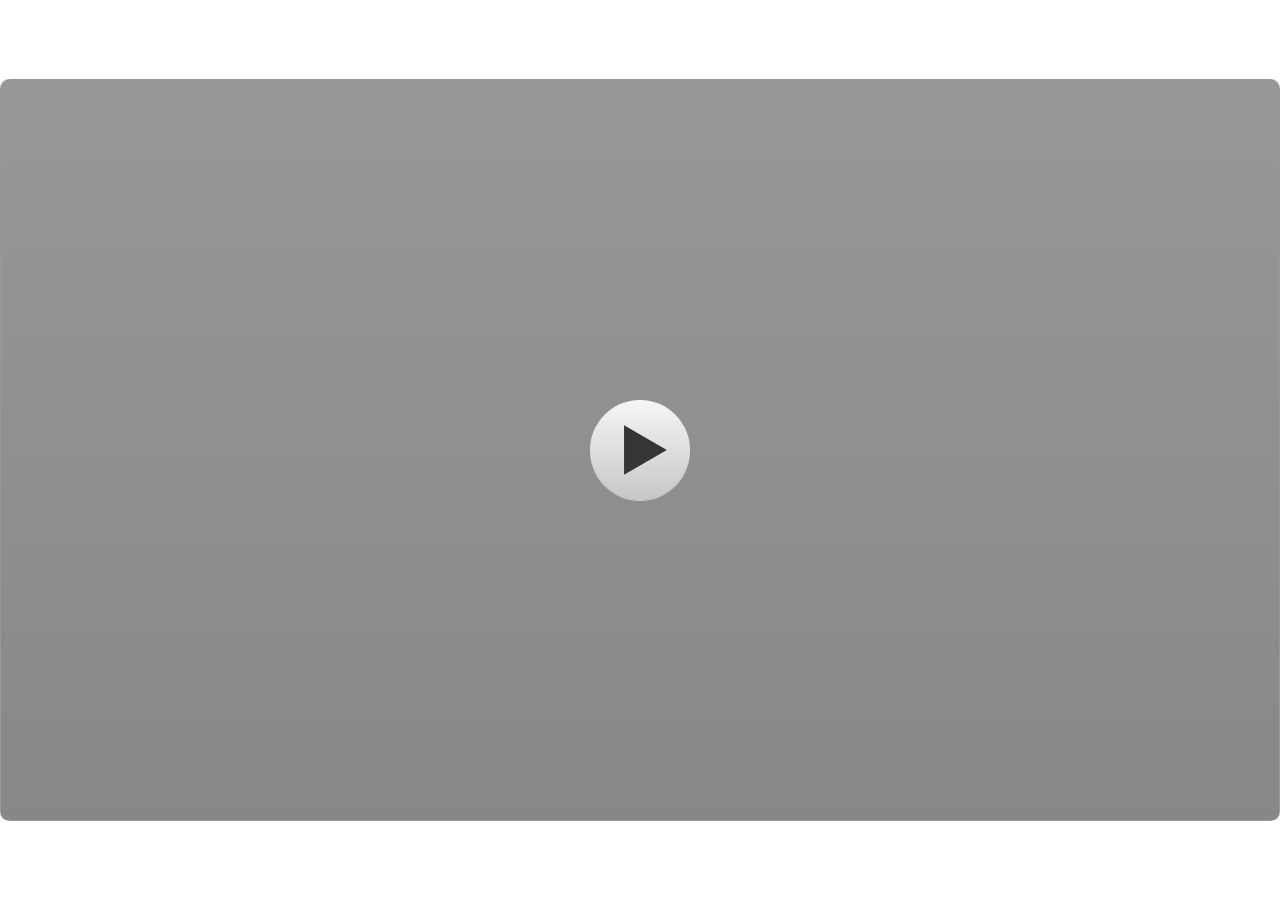
<file: index.html>
﻿<!doctype html>
<html lang="en-US">
<head>
  <meta charset="utf-8">
  <!-- Created using Storyline 3 - http://www.articulate.com  -->
  <!-- version: 3.20.30234.0 -->
  <title>Multimedia STEM SPLDV</title>
  <meta http-equiv="x-ua-compatible" content="IE=edge"/>
  <meta name="viewport" content="width=device-width,initial-scale=1,user-scalable=no,shrink-to-fit=no,minimal-ui"/>
  <meta name="apple-mobile-web-app-capable" content="yes"/>
  <style>
    html, body { height: 100%; padding: 0; margin: 0 }
    #app { height: 100%; width: 100%; }
  </style>

  <script>
    window.DS = {};
    window.globals = {
      DATA_PATH_BASE: '',
      HAS_FRAME: true,
      HAS_SLIDE: true,

      lmsPresent: false,
      tinCanPresent: false,
      cmi5Present: false,
      aoSupport: false,
      scale: 'show all',
      captureRc: false,
      browserSize: 'optimal',
      bgColor: '#FFFFFF',
      features: '',
      themeName: 'classic',
      preloaderColor: '#FFFFFF',
      suppressAnalytics: false,
      productChannel: 'perpetual',
      publishSource: 'storyline',
      aid: '',
      cid: '38b44a68-be65-4a9a-b1d7-f8ce62101e2f',
      playerVersion: '3.20.30234.0',
      publishTimestamp: '2026-04-28T14:56:08.2273785Z',
      maxIosVideoElements: 10,
      connectionSettings: { },

      
      parseParams: function(qs) {
        if (window.globals.parsedParams != null) {
          return window.globals.parsedParams;
        }
        qs = (qs || window.location.search.substr(1)).split('+').join(' ');
        var params = {},
            tokens,
            re = /[?&]?([^=]+)=([^&]*)/g;

        while (tokens = re.exec(qs)) {
          params[decodeURIComponent(tokens[1]).trim()] =
            decodeURIComponent(tokens[2]).trim();
        }
        window.globals.parsedParams = params;
        return params;
      }

    };
  </script>
  <script>
    var isIe11 = ('ActiveXObject' in window || window.MSBlobBuilder != null)
      && window.msCrypto != null && !window.ActiveXObject;
    if (isIe11) {
      window.globals.unsupportedBrowser = true;
      document.write(atob('[base64]'));
    }
  </script>
  
  <script>window.THREE = { };</script>
  
</head>
<body style="background: #FFFFFF" class="cs-HTML theme-classic">
  <!-- 360 -->
  <script>!function(){var e,i=/iPhone/i,o=/iPod/i,n=/iPad/i,t=/\biOS-universal(?:.+)Mac\b/i,r=/\bAndroid(?:.+)Mobile\b/i,a=/Android/i,d=/(?:SD4930UR|\bSilk(?:.+)Mobile\b)/i,p=/Silk/i,l=/Windows Phone/i,u=/\bWindows(?:.+)ARM\b/i,b=/BlackBerry/i,s=/BB10/i,c=/Opera Mini/i,f=/\b(CriOS|Chrome)(?:.+)Mobile/i,h=/Mobile(?:.+)Firefox\b/i,v=function(e){return void 0!==e&&"MacIntel"===e.platform&&"number"==typeof e.maxTouchPoints&&e.maxTouchPoints>1&&"undefined"==typeof MSStream};e=function(e){var m={userAgent:"",platform:"",maxTouchPoints:0};e||"undefined"==typeof navigator?"string"==typeof e?m.userAgent=e:e&&e.userAgent&&(m={userAgent:e.userAgent,platform:e.platform,maxTouchPoints:e.maxTouchPoints||0}):m={userAgent:navigator.userAgent,platform:navigator.platform,maxTouchPoints:navigator.maxTouchPoints||0};var g=m.userAgent,y=g.split("[FBAN");void 0!==y[1]&&(g=y[0]),void 0!==(y=g.split("Twitter"))[1]&&(g=y[0]);var A=function(e){return function(i){return i.test(e)}}(g),w={apple:{phone:A(i)&&!A(l),ipod:A(o),tablet:!A(i)&&(A(n)||v(m))&&!A(l),universal:A(t),device:(A(i)||A(o)||A(n)||A(t)||v(m))&&!A(l)},amazon:{phone:A(d),tablet:!A(d)&&A(p),device:A(d)||A(p)},android:{phone:!A(l)&&A(d)||!A(l)&&A(r),tablet:!A(l)&&!A(d)&&!A(r)&&(A(p)||A(a)),device:!A(l)&&(A(d)||A(p)||A(r)||A(a))||A(/\bokhttp\b/i)},windows:{phone:A(l),tablet:A(u),device:A(l)||A(u)},other:{blackberry:A(b),blackberry10:A(s),opera:A(c),firefox:A(h),chrome:A(f),device:A(b)||A(s)||A(c)||A(h)||A(f)},any:!1,phone:!1,tablet:!1};return w.any=w.apple.device||w.android.device||w.windows.device||w.other.device,w.phone=w.apple.phone||w.android.phone||w.windows.phone,w.tablet=w.apple.tablet||w.android.tablet||w.windows.tablet,w}(),"object"==typeof exports&&"undefined"!=typeof module?module.exports=e:"function"==typeof define&&define.amd?define((function(){return e})):this.isMobile=e}();
    window.isMobile.apple.tablet = window.isMobile.apple.tablet ||
      (navigator.platform === 'MacIntel' && navigator.maxTouchPoints > 1);
    window.isMobile.apple.device = window.isMobile.apple.device || window.isMobile.apple.tablet;
    window.isMobile.tablet = window.isMobile.tablet || window.isMobile.apple.tablet;
    window.isMobile.any = window.isMobile.any || window.isMobile.apple.tablet;
  </script>

  <div id="focus-sink" tabindex="-1"></div>

  <div id="preso"></div>
  <script>
    (function() {

      var classTypes = [ 'desktop', 'mobile', 'phone', 'tablet' ];

      var addDeviceClasses = function(prefix, testObj) {
        var curr, i;
        for (i = 0; i < classTypes.length; i++) {
          curr = classTypes[i];
          if (testObj[curr]) {
            document.body.classList.add(prefix + curr);
          }
        }
      };

      var params = window.globals.parseParams(),
          isDevicePreview = params.devicepreview === '1',
          isPhoneOverride = params.deviceType === 'phone' || (isDevicePreview && params.phone == '1'),
          isTabletOverride = (params.deviceType === 'tablet' || isDevicePreview) && !isPhoneOverride,
          isMobileOverride = isPhoneOverride || isTabletOverride;

      var deviceView = {
        desktop: !window.isMobile.any && !isMobileOverride,
        mobile: window.isMobile.any || isMobileOverride,
        phone: isPhoneOverride || (window.isMobile.phone && !isTabletOverride),
        tablet: isTabletOverride || window.isMobile.tablet
      };

      window.globals.deviceView = deviceView;
      window.isMobile.desktop = !window.isMobile.any;
      window.isMobile.mobile = window.isMobile.any;

      addDeviceClasses('view-', deviceView);

    })();
  </script>
  
  <script src='story_content/user.js' type=text/javascript></script>
  <div class="slide-loader"></div>

  <script>
    if (window.globals.deviceView.isMobile) { var doc = document, loader = doc.body.querySelector('.slide-loader'); [ 1, 2, 3 ].forEach(function(n) { var d = doc.createElement('div'); d.style.backgroundColor = window.globals.preloaderColor; d.classList.add('mobile-loader-dot'); d.classList.add('dot' + n); loader.appendChild(d); }); }
  </script>

  <div class="mobile-load-title-overlay" style="display: none">
    <div class="mobile-load-title">Multimedia STEM SPLDV</div>
  </div>

  <div class="mobile-chrome-warning"></div>

  
<style>
  .warn-connection-dialog {
    display: none;
    background: transparent;
    pointer-events: none;
    position: fixed;
    left: 0;
    top: 0;
    width: 100%;
    height: 100%;
    z-index: 999;
  }

  .warn-connection-content {
    border-radius: 4px;
    background: white;
    border: 1px solid #E7E7E7;
    color: #333333;
    box-shadow: 0 2px 4px rgba(0, 0, 0, 0.25);
    transition: all 150ms ease-out;
    position: absolute;
    white-space: nowrap;
  }

  .view-phone.is-landscape .warn-connection-content {
    left: 23px;
    bottom: 23px;
  }

  .view-tablet.is-landscape .warn-connection-content {
    left: 50%;
    top: 20px;
    transform: translateX(-50%);
  }

  .is-portrait .warn-connection-content {
    transform: translate(-50%, calc(-100% - 15px));
  }

  .warn-connection-content p {
    display: inline-block;
    margin: 0 8px 0 0;
    line-height: 33px;
    font-size: 11px;
  }

  .warn-connection-content svg {
    position: relative;
    vertical-align: middle;
    margin: 0 2px 2px 8px;
  }

  .view-desktop .warn-connection-content {
    left: 1.5em;
    bottom: 1.5em;
  }

  .view-desktop .warn-connection-content p {
    font-size: 1.1em;
  }

  .is-offline .warn-connection-dialog {
    display: block;
  }

  .is-offline .cs-panel * {
    pointer-events: none !important;
  }

  .is-offline .cs-panel {
    pointer-events: all !important;
  }

  .is-offline #nav-controls * {
    pointer-events: none !important;
  }

  .is-offline #nav-controls {
    pointer-events: all !important;
  }
</style>

<div class="warn-connection-dialog">
  <div class="warn-connection-content">
    <svg width="17" height="15" viewBox="0 0 17 15" xmlns="http://www.w3.org/2000/svg">
      <path fill="#8F0000" stroke="white" d="M16.07,12.98 L15.88,12.23 L9.51,1.21 C8.97,0.26,7.6,0.26,7.06,1.21 L0.69,12.23 C0.15,13.16,0.81,14.36,1.91,14.36 H14.65 C15.47,14.36,16.05,13.7,16.07,12.98 Z"/>
      <path fill="white" stroke="white" d="M8.58,5.5 C8.35,5.28,8.5,5.35,8.21,5.32 C8.09,5.35,7.97,5.49,7.96,5.67 C7.97,5.79,7.98,5.92,7.98,6.04 L7.98,6.04 C7.99,6.17,8,6.31,8.01,6.43 L8.01,6.44 C8.03,6.92,8.06,7.41,8.09,7.9 L8.09,7.9 C8.12,8.39,8.14,8.88,8.17,9.37 C8.17,9.39,8.18,9.42,8.2,9.44 C8.23,9.46,8.25,9.47,8.28,9.47 C8.31,9.47,8.34,9.46,8.35,9.44 C8.37,9.43,8.38,9.4,8.39,9.35 L8.39,9.34 C8.39,9.24,8.4,9.15,8.4,9.05 L8.4,9.05 C8.41,8.96,8.41,8.86,8.42,8.75 C8.43,8.44,8.45,8.12,8.47,7.81 L8.47,7.81 C8.49,7.49,8.51,7.18,8.53,6.87 C8.55,6.46,8.56,6.05,8.59,5.64 L8.6,5.62 C8.6,5.57,8.59,5.53,8.58,5.5 L8.21,5.32 Z"/>
      <circle fill="white" stroke="white" cx="8.3" cy="11.35" r="0.3"/>
    </svg>
    <p>You are offline. Trying to reconnect...</p>
  </div>
</div>

<script>
  (function() {
    window.DS.connection = {
      warningShown: false,
      assets: {},
      loadingAssetGroup: false,
      retryDelay: 500
    };

    // @TODO this is POC code and can be cleaned up a bit more if we move forward
    // with the feature



    // The `window.globals.features` variable must be set in `webpack.dev.config` when testing locally - it is not enough
    // to have it in the data - but it must be set there as well.
    var useConnectionMessages = window.AbortController != null &&
      window.location.protocol != 'file:' &&
      window.globals.features.indexOf('ConnectionMessages') != -1;

    window.DS.connection.useConnectionMessages = useConnectionMessages

    var assetCount = 0;
    var checkLoadedId;
    var connectionSettings = window.globals.connectionSettings;

    if (useConnectionMessages && connectionSettings != null) {
      var contentEl = document.querySelector('.warn-connection-content');
      var messageEl = contentEl.querySelector('p')

      if (connectionSettings.useDarkTheme) {
        contentEl.style.borderColor = '#BABBBA';
        contentEl.style.backgroundColor = '#282828';
        contentEl.style.color = '#FFFFFF';
      }

      if (connectionSettings.message != null) {
        messageEl.textContent = window.decodeURIComponent(connectionSettings.message);
      }
    }

    function checkAssetsReady() {
      for (var i in DS.connection.assets) {
        if (!DS.connection.assets[i].success) {
          return false;
        }
      }
      return true;
    }

    function stopAssetGroup() {
      if (!useConnectionMessages) { return; }

      assetCount = 0;

      DS.connection.oldAssetGroup = DS.connection.assets;
      DS.connection.assets = {};
      DS.connection.loadingAssetGroup = false;
      clearInterval(checkLoadedId);
    }

    function startAssetGroup() {
      if (!useConnectionMessages) { return; }
      var ticks = 0;
      clearInterval(checkLoadedId);
      checkLoadedId = setInterval(function() {
        var loaded = 0;
        if (assetCount === 0 && loaded === 0) {
          clearInterval(checkLoadedId);
          return;
        }

        for (var i in DS.connection.assets) {
          if (DS.connection.assets[i].success) {
            loaded++;
          }
        }

        if (assetCount === loaded && checkAssetsReady()) {
          for (var i in DS.connection.assets) {
            if (DS.connection.assets[i].action) {
              DS.connection.assets[i].action();
            }
          }
          hideWarning();
          stopAssetGroup();
        }
      }, 100)
    }

    function requiredAsset(url, action, retry, type) {
      if (!useConnectionMessages) { return; }
      if (DS.connection.assets[url]) { return; }

      DS.connection.assets[url] = {
        success: false, action: action, retry: retry, type: type
      };
      assetCount = Object.keys(DS.connection.assets).length;
      if (!DS.connection.loadingAssetGroup) {
        startAssetGroup();
      }
      DS.connection.loadingAssetGroup = true;
    }

    function assetLoaded(url) {
      if (!useConnectionMessages) { return; }
      if (DS.connection.assets[url]) {
        DS.connection.assets[url].success = true;
      }
    }

    function assetFailed(url) {
      if (!useConnectionMessages) { return; }
      if (!DS.connection.assets[url]) {
        if (/\.js$/.test(url)) {
          setTimeout(function() {
            if (DS.connection.lastSlideLoaded != null) {
              DS.connection.lastSlideLoaded();
            }
          }, DS.connection.retryDelay);
        }
        return;
      }
      if (!DS.connection.warningShown) { showWarning(); }
      if (DS.connection.assets[url].retry) {
        setTimeout(function() {
          if (!DS.connection.assets[url].success) {
            DS.connection.assets[url].retry()
          }
        }, DS.connection.retryDelay);
      }
    }

    function hideWarning() {
      document.body.classList.remove('is-offline');
      DS.connection.warningShown = false;
    }
    DS.connection.hideWarning = hideWarning

    function showWarning(btn) {
      document.body.classList.add('is-offline')
      DS.connection.warningShown = true;
      updateWarningPosition();
    }

    function updateWarningPosition() {
      if (!DS.connection.warningShown) {
        return;
      }

      var isPortrait = document.body.classList.contains('is-portrait');
      var warningEl = document.querySelector('.warn-connection-content');

      if (isPortrait) {
        var slide = document.querySelector('.primary-slide');
        var slideRect = slide.getBoundingClientRect();

        warningEl.style.top = `${slideRect.top}px`
        warningEl.style.left = `${slideRect.left + slideRect.width / 2}px`
      } else {
        warningEl.style.top = null;
        warningEl.style.left = null;
      }

      window.requestAnimationFrame(updateWarningPosition);
    }

    // these will all be noops if the feature flag isn't set in
    // the data and `window.globals.features`
    DS.connection.requiredAsset = requiredAsset;
    DS.connection.assetLoaded = assetLoaded;
    DS.connection.assetFailed = assetFailed;
    DS.connection.stopAssetGroup = stopAssetGroup;
    DS.connection.startAssetGroup = startAssetGroup;
  })();
</script>


  <script>
    
    if (window.autoSpider && window.vInterfaceObject) {
      document.querySelector('.mobile-load-title-overlay').style.display = 'none';
    }
  </script>

  

  <link rel="stylesheet" href="html5/data/css/output.min.css" data-noprefix/>
</body>
<script src="html5/lib/scripts/bootstrapper.min.js"></script>
</html>
</file>
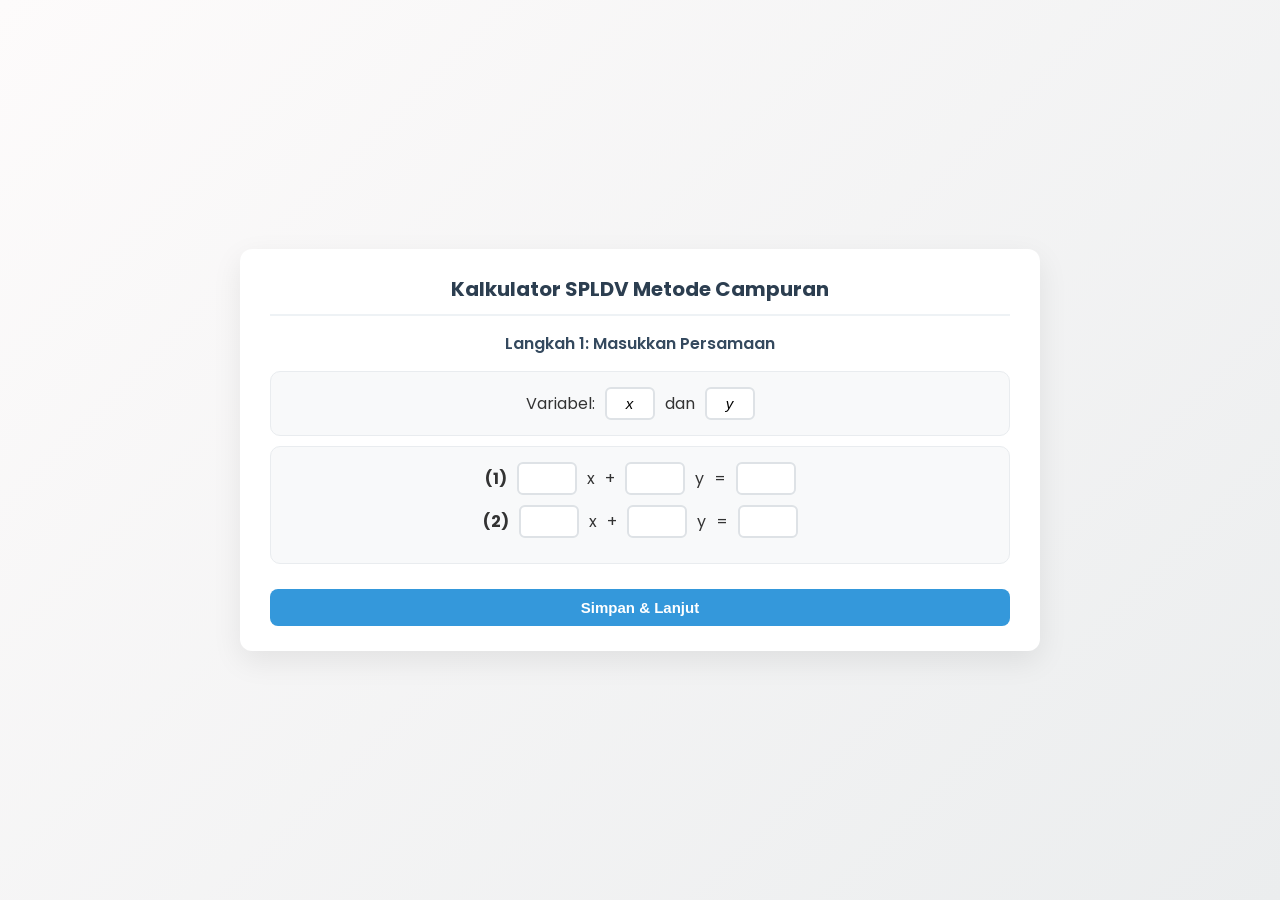
<file: story_content/WebObjects/5qnH0xHDUWG/index.html>
<!DOCTYPE html>
<html lang="id">
<head>
    <meta charset="UTF-8">
    <meta name="viewport" content="width=device-width, initial-scale=1.0">
    <title>Kalkulator SPLDV Metode Campuran</title>
    
    <link rel="preconnect" href="https://fonts.googleapis.com">
    <link rel="preconnect" href="https://fonts.gstatic.com" crossorigin>
    <link href="https://fonts.googleapis.com/css2?family=Fira+Code:wght@500&family=Poppins:wght@400;600&display=swap" rel="stylesheet">

    <style>
        * { box-sizing: border-box; }
        
        body {
            font-family: 'Poppins', sans-serif;
            background: linear-gradient(135deg, #fdfbfb 0%, #ebedee 100%);
            color: #333;
            min-height: 100vh; 
            margin: 0;
            display: flex;
            justify-content: center;
            align-items: center; 
            padding: 20px;
        }

        .container {
            background: #ffffff;
            width: 100%;
            max-width: 800px;
            padding: 25px 30px; 
            border-radius: 12px;
            box-shadow: 0 10px 30px rgba(0,0,0,0.08);
        }

        h2 {
            text-align: center;
            color: #2c3e50;
            margin: 0 0 15px 0;
            font-size: 20px;
            border-bottom: 2px solid #eef2f5;
            padding-bottom: 10px;
        }

        .section-title {
            text-align: center;
            font-size: 16px;
            color: #34495e;
            margin-bottom: 15px;
            font-weight: 600;
        }

        .card-box {
            background: #f8f9fa;
            padding: 15px;
            border-radius: 10px;
            margin-bottom: 15px;
            border: 1px solid #e9ecef;
        }

        .flex-row {
            display: flex;
            align-items: center;
            justify-content: center;
            gap: 10px;
            margin-bottom: 10px;
            flex-wrap: wrap;
        }

        input[type="number"], input[type="text"] {
            width: 60px;
            padding: 6px;
            border: 2px solid #dee2e6;
            border-radius: 6px;
            text-align: center;
            font-size: 15px;
        }
        
        input[type="text"] { width: 50px; text-transform: lowercase; font-style: italic; }

        button {
            width: 100%;
            padding: 10px;
            border: none;
            border-radius: 8px;
            font-size: 15px;
            font-weight: 600;
            cursor: pointer;
            margin-top: 10px;
            transition: all 0.3s ease;
        }
        .btn-primary { background: #3498db; color: white; }
        .btn-success { background: #2ecc71; color: white; }
        .btn-secondary { background: #fff; color: #7f8c8d; border: 2px solid #bdc3c7; }

        .feedback {
            text-align: center;
            padding: 10px;
            border-radius: 6px;
            display: none;
            margin-top: 15px;
        }
        .success { background: #d5f5e3; color: #27ae60; }
        .error { background: #fadbd8; color: #c0392b; }

        .math-card {
            background: #fff;
            padding: 20px;
            border-radius: 10px;
            border-left: 5px solid #3498db;
            box-shadow: 0 4px 15px rgba(0,0,0,0.05);
            font-family: 'Fira Code', monospace;
            margin-bottom: 20px;
        }

        .step-box {
            margin-top: 15px;
            padding: 10px;
            background: #fcfcfc;
            border: 1px dashed #ccc;
        }

        .highlight { color: #e67e22; font-weight: bold; }

        #step-2, #step-3 { display: none; }
        
        .locked-eq { font-family: 'Fira Code', monospace; text-align: center; margin: 5px 0; }

        table.math-table { margin: 0 auto; border-collapse: collapse; }
        .line-bottom { border-bottom: 2px solid #333; }
    </style>
</head>
<body>

<div class="container">
    <h2>Kalkulator SPLDV Metode Campuran</h2>

    <div id="step-1">
        <div class="section-title">Langkah 1: Masukkan Persamaan</div>
        <div class="card-box flex-row">
            Variabel: <input type="text" id="v1" value="x" maxlength="1"> dan 
            <input type="text" id="v2" value="y" maxlength="1">
        </div>
        <div class="card-box">
            <div class="flex-row">
                <strong>(1)</strong> <input type="number" id="a1"> <span class="lbl-v1">x</span> + 
                <input type="number" id="b1"> <span class="lbl-v2">y</span> = <input type="number" id="c1">
            </div>
            <div class="flex-row">
                <strong>(2)</strong> <input type="number" id="a2"> <span class="lbl-v1">x</span> + 
                <input type="number" id="b2"> <span class="lbl-v2">y</span> = <input type="number" id="c2">
            </div>
        </div>
        <button class="btn-primary" onclick="simpanModel()">Simpan & Lanjut</button>
        <div id="fb1" class="feedback"></div>
    </div>

    <div id="step-2">
        <div class="section-title">Langkah 2: Eliminasi Salah Satu Variabel</div>
        <div class="card-box">
            <div class="locked-eq" id="le1"></div>
            <div class="locked-eq" id="le2"></div>
        </div>
        <div class="card-box flex-row">
            Hapus variabel: 
            <select id="targetVar">
                <option value="v1">x</option>
                <option value="v2">y</option>
            </select>
            Pengali 1: <input type="number" id="m1">
            Pengali 2: <input type="number" id="m2">
        </div>
        <button class="btn-primary" onclick="prosesHitung()">Proses Metode Campuran</button>
        <div id="fb2" class="feedback error"></div>
    </div>

    <div id="step-3">
        <div class="section-title">Langkah 3: Hasil Penyelesaian</div>
        <div id="resultArea"></div>
        <button class="btn-secondary" onclick="location.reload()">Reset Soal</button>
    </div>
</div>

<script>
    let SOAL = {};

    function simpanModel() {
        const data = {
            a1: parseFloat(document.getElementById('a1').value),
            b1: parseFloat(document.getElementById('b1').value),
            c1: parseFloat(document.getElementById('c1').value),
            a2: parseFloat(document.getElementById('a2').value),
            b2: parseFloat(document.getElementById('b2').value),
            c2: parseFloat(document.getElementById('c2').value),
            v1: document.getElementById('v1').value || 'x',
            v2: document.getElementById('v2').value || 'y'
        };

        if (Object.values(data).some(v => isNaN(v) && typeof v === 'number')) {
            alert("Isi semua angka!"); return;
        }

        SOAL = data;
        document.getElementById('le1').innerText = `${SOAL.a1}${SOAL.v1} + (${SOAL.b1}${SOAL.v2}) = ${SOAL.c1}`;
        document.getElementById('le2').innerText = `${SOAL.a2}${SOAL.v1} + (${SOAL.b2}${SOAL.v2}) = ${SOAL.c2}`;
        
        document.getElementById('step-1').style.display = 'none';
        document.getElementById('step-2').style.display = 'block';
    }

    function prosesHitung() {
        const m1 = parseFloat(document.getElementById('m1').value);
        const m2 = parseFloat(document.getElementById('m2').value);
        const target = document.getElementById('targetVar').value;
        
        const na1 = SOAL.a1 * m1, nb1 = SOAL.b1 * m1, nc1 = SOAL.c1 * m1;
        const na2 = SOAL.a2 * m2, nb2 = SOAL.b2 * m2, nc2 = SOAL.c2 * m2;

        // Cek apakah eliminasi valid
        let valid = false;
        let op = '-';
        if (target === 'v1' && na1 !== 0) {
            if (na1 === na2) { valid = true; op = '-'; }
            if (na1 === -na2) { valid = true; op = '+'; }
        } else if (target === 'v2' && nb1 !== 0) {
            if (nb1 === nb2) { valid = true; op = '-'; }
            if (nb1 === -nb2) { valid = true; op = '+'; }
        }

        if (!valid) {
            document.getElementById('fb2').style.display = 'block';
            document.getElementById('fb2').innerText = "Koefisien target belum sama/berlawanan!";
            return;
        }

        // Hitung variabel pertama (Eliminasi)
        let varKetemu, nilaiKetemu, namaVarKetemu;
        if (target === 'v1') { // Eliminasi X, cari Y
            namaVarKetemu = SOAL.v2;
            let resB = (op === '-') ? nb1 - nb2 : nb1 + nb2;
            let resC = (op === '-') ? nc1 - nc2 : nc1 + nc2;
            nilaiKetemu = resC / resB;
            varKetemu = 'v2';
        } else { // Eliminasi Y, cari X
            namaVarKetemu = SOAL.v1;
            let resA = (op === '-') ? na1 - na2 : na1 + na2;
            let resC = (op === '-') ? nc1 - nc2 : nc1 + nc2;
            nilaiKetemu = resC / resA;
            varKetemu = 'v1';
        }

        // Substitusi (Gunakan Persamaan 1)
        // Pers 1: a1(x) + b1(y) = c1
        let nilaiKedua, namaVarKedua;
        let langkahSub = "";
        if (varKetemu === 'v2') { // Tadi ketemu Y, sekarang cari X
            namaVarKedua = SOAL.v1;
            // a1.x + b1.nilaiY = c1  => a1.x = c1 - (b1.nilaiY)
            nilaiKedua = (SOAL.c1 - (SOAL.b1 * nilaiKetemu)) / SOAL.a1;
            langkahSub = `${SOAL.a1}${SOAL.v1} + ${SOAL.b1}(${nilaiKetemu.toFixed(1)}) = ${SOAL.c1}`;
        } else { // Tadi ketemu X, sekarang cari Y
            namaVarKedua = SOAL.v2;
            nilaiKedua = (SOAL.c1 - (SOAL.a1 * nilaiKetemu)) / SOAL.b1;
            langkahSub = `${SOAL.a1}(${nilaiKetemu.toFixed(1)}) + ${SOAL.b1}${SOAL.v2} = ${SOAL.c1}`;
        }

        tampilkanHasil(namaVarKetemu, nilaiKetemu, namaVarKedua, nilaiKedua, langkahSub, op, m1, m2, na1, nb1, nc1, na2, nb2, nc2, target);
    }

    function tampilkanHasil(vKetemu, nKetemu, vKedua, nKedua, lSub, op, m1, m2, na1, nb1, nc1, na2, nb2, nc2, target) {
        let html = `
            <div class="math-card">
                <strong>1. Langkah Eliminasi (Mencari ${vKetemu})</strong><br><br>
                <table class="math-table">
                    <tr><td>${SOAL.a1}${SOAL.v1} + ${SOAL.b1}${SOAL.v2} = ${SOAL.c1}</td><td> |&times;${m1}| </td><td>${na1}${SOAL.v1} + ${nb1}${SOAL.v2} = ${nc1}</td></tr>
                    <tr class="line-bottom"><td>${SOAL.a2}${SOAL.v1} + ${SOAL.b2}${SOAL.v2} = ${SOAL.c2}</td><td> |&times;${m2}| </td><td>${na2}${SOAL.v1} + ${nb2}${SOAL.v2} = ${nc2}</td></tr>
                </table>
                <div style="text-align:right; margin-right:50px;">${op}</div>
                <div style="text-align:center">Didapat <span class="highlight">${vKetemu} = ${nKetemu.toFixed(2)}</span></div>
            </div>

            <div class="math-card" style="border-left-color: #2ecc71">
                <strong>2. Langkah Substitusi (Mencari ${vKedua})</strong><br><br>
                Masukkan nilai ${vKetemu} ke Persamaan (1):<br>
                ${lSub}<br>
                Hasil: <span class="highlight">${vKedua} = ${nKedua.toFixed(2)}</span>
            </div>

            <div class="card-box" style="text-align:center; font-weight:bold; font-size:18px;">
                HP: {${SOAL.v1}: ${SOAL.v1 === vKetemu ? nKetemu.toFixed(2) : nKedua.toFixed(2)}, 
                     ${SOAL.v2}: ${SOAL.v2 === vKetemu ? nKetemu.toFixed(2) : nKedua.toFixed(2)}}
            </div>
        `;
        document.getElementById('resultArea').innerHTML = html;
        document.getElementById('step-2').style.display = 'none';
        document.getElementById('step-3').style.display = 'block';
    }
</script>

</body>
</html>
</file>
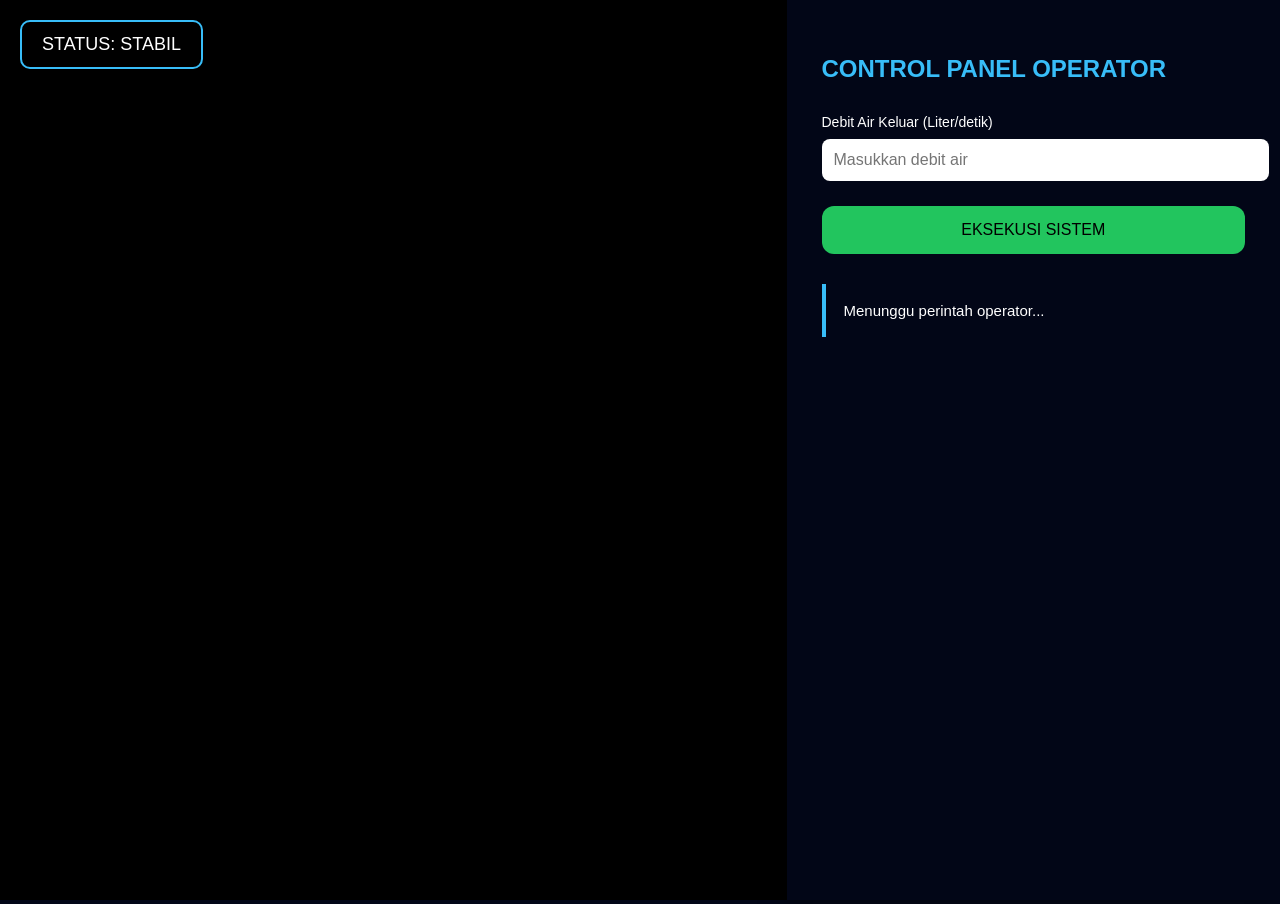
<file: story_content/WebObjects/5zxePfTceEq/index.html>
<!DOCTYPE html>
<html lang="id">
<head>
    <meta charset="UTF-8">
    <title>Panel Operator Bendungan</title>
    <link rel="stylesheet" href="style.css">
</head>
<body>

<div class="dashboard">

    <!-- MONITOR VIDEO -->
    <div class="monitor">
        <video id="videoBendungan" autoplay loop muted>
            <source src="Stabil.mp4" type="video/mp4">
        </video>
        <div class="status" id="statusText">STATUS: STABIL</div>
    </div>

    <!-- PANEL OPERATOR -->
    <div class="control-panel">
        <h2>CONTROL PANEL OPERATOR</h2>

        <label>Debit Air Keluar (Liter/detik)</label>
        <input type="number" id="debitInput" placeholder="Masukkan debit air">

        <button onclick="cekJawaban()">EKSEKUSI SISTEM</button>

        <div class="log" id="hasil">
            Menunggu perintah operator...
        </div>
    </div>

</div>

<script src="script.js"></script>
</body>
</html>
</file>
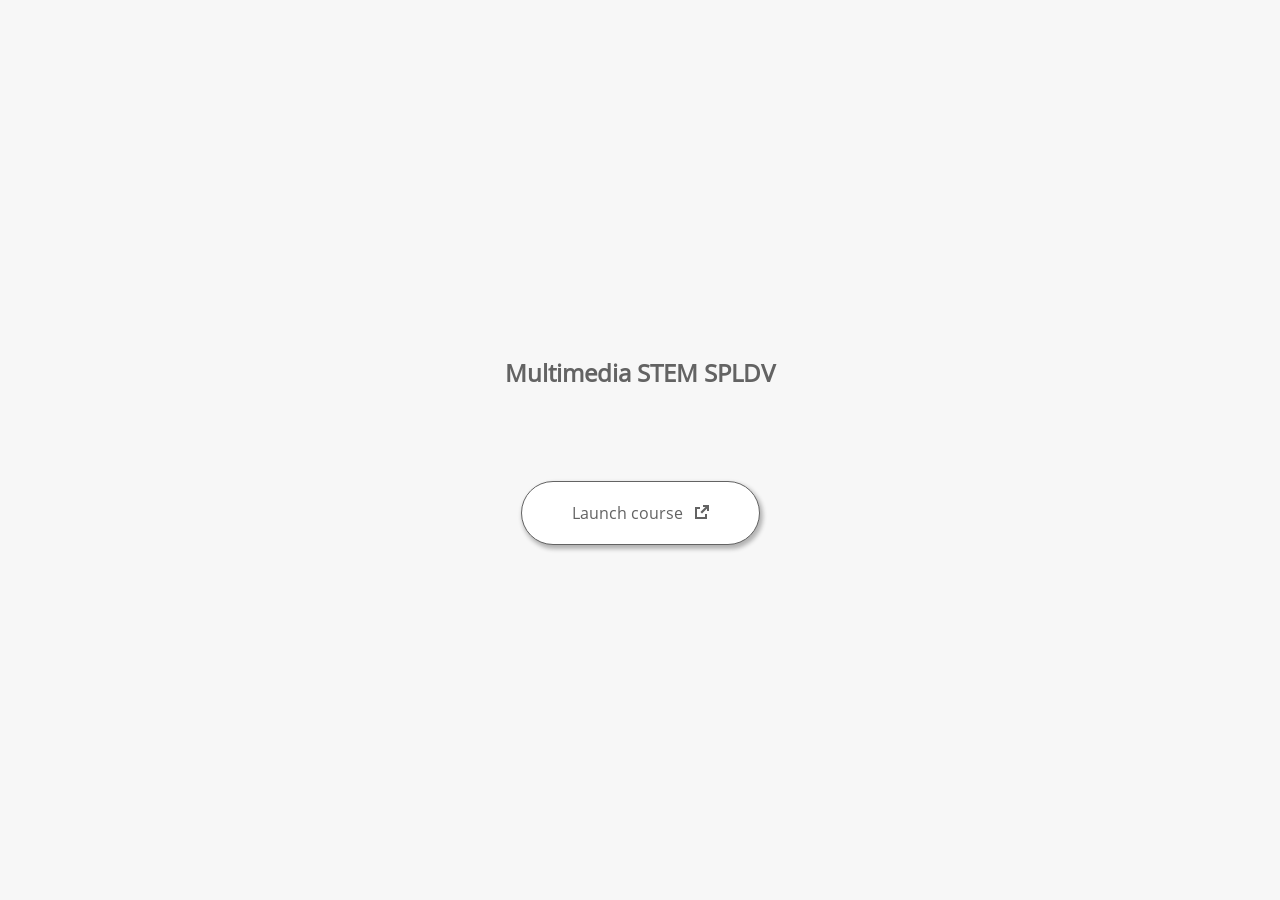
<file: launcher.html>
﻿<html lang="en-US">
	<head>
		<!-- Created using Storyline 3 - http://www.articulate.com  --> 
		<!-- version: 3.20.30234.0 --> 

		<title>Multimedia STEM SPLDV</title>
    <style>
      @font-face {
        font-family: "Open Sans Full";
        font-style: normal;
        font-weight: 400;
        src: local("Open Sans"),
             local("OpenSans"),
             url(html5/lib/stylesheets/mobile-fonts/open-sans-regular.woff) format("woff")
      }
      body {
        background-color: #F7F7F7;
      }
      h1 {
        color: #636363;
        font-family: "Open Sans Full", Helvetica, sans-serif;
        font-size: 150%;
        margin-bottom: 92px;
        padding-bottom: 0;
      }

      button {
        background-color: #FFF;
        border: 1px solid #636363;
        border-radius: 80px;
        box-shadow: 2px 3px 4px 1px rgba(39, 39, 39, 0.33);
        color: #636363;
        font-family: "Open Sans Full", Helvetica, sans-serif;
        font-size: 100%;
        padding: 20px 50px;
      }
      img {
        height: 15px;
        width: 15px;
        margin-left: 8px;
      }
    </style>
		<script>
			
			/******************************************************************************/
			//
			// NOTE TO DEVELOPERS:
			// The following code should be integrated with your web page in order to open
			// the presentation in a new window.  To launch the presentation immediately, 
			// simply copy the code below into your web page.  To launch the presentation
			// when a button or link is clicked, call LaunchPresentation when the onClick
			// event is triggered.
			//
			/******************************************************************************/		
		
		
			var Safari =  (navigator.appVersion.indexOf("Safari") >= 0);
			
			var g_bChromeless = false;
			var g_bResizeable = false;
			var g_nContentWidth = 1940;
			var g_nContentHeight = 1124;
			var g_strStartPage = "story.html" + document.location.search;
			var g_strBrowserSize = "optimal";
		
			function LaunchContent()
			{
				var nWidth = screen.availWidth;
				var nHeight = screen.availHeight;

				if (nWidth > g_nContentWidth && nHeight > g_nContentHeight && g_strBrowserSize != "fullscreen")
				{
					nWidth = g_nContentWidth;
					nHeight = g_nContentHeight;
					
					if (!Safari && !g_bChromeless)
					{
						nWidth += 17;
					}
				}

				// Build the options string
				var strOptions = "width=" + nWidth +",height=" + nHeight;
				if (g_bResizeable)
				{
					strOptions += ",resizable=yes"
				}
				else
				{
					strOptions += ",resizable=no"
				}

				if (g_bChromeless)
				{
					strOptions += ", status=0, toolbar=0, location=0, menubar=0, scrollbars=0";
				}
				else
				{
					strOptions += ", status=1, toolbar=1, location=1, menubar=1, scrollbars=1";
				}

				// Launch the URL
				if (Safari)
				{
					var oWnd = window.open("", "_blank", strOptions);
					oWnd.location = g_strStartPage;
				}
				else
				{
					window.open(g_strStartPage , "_blank", strOptions);
				}
			}

			
			
		</script>
		
	</head>
	
	<body onload="setTimeout('LaunchContent()', 100);">
		<center>
			<table width="100%" height="100%" border="0" cellpadding="0" cellspacing="0">
				<tr>
					<td>
						<center>
              <h1 tabIndex="-1">Multimedia STEM SPLDV</h1>
							<button onclick="LaunchContent()" aria-label="Launch course: opens in new window">Launch course <img src="story_content/external_window.png" style="border-style: none; height: 14px; width: 14px;" tabIndex="-1" aria-hidden="true"/></button>
						</center>
					</td>
				</tr>
			</table>
		</center>
	</body>
</html>
</file>
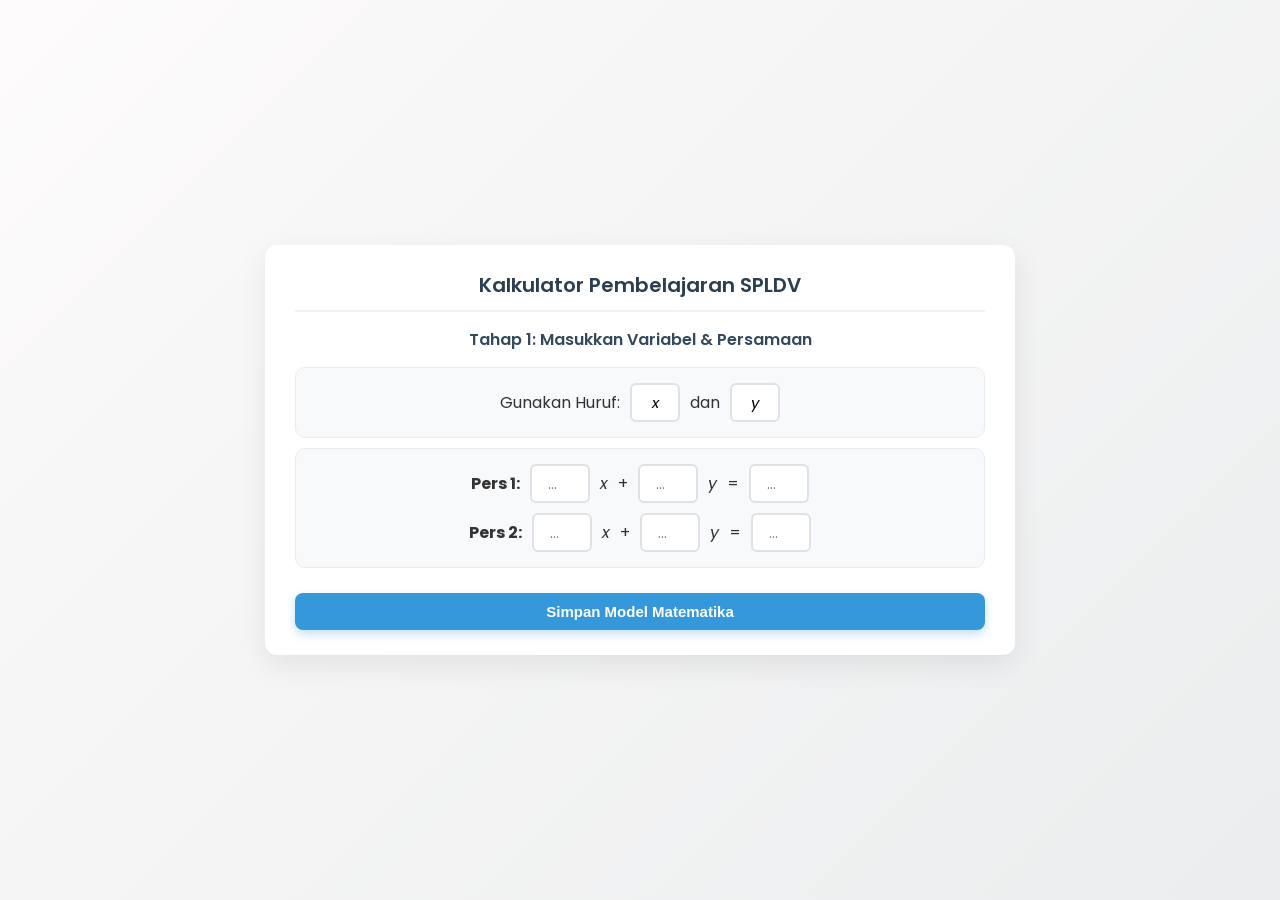
<file: story_content/WebObjects/5aEvpoC83Qz/Eliminasi.html>
<!DOCTYPE html>
<html lang="id">
<head>
    <meta charset="UTF-8">
    <meta name="viewport" content="width=device-width, initial-scale=1.0">
    <title>Media Interaktif Eliminasi SPLDV</title>
    
    <link rel="preconnect" href="https://fonts.googleapis.com">
    <link rel="preconnect" href="https://fonts.gstatic.com" crossorigin>
    <link href="https://fonts.googleapis.com/css2?family=Fira+Code:wght@500&family=Poppins:wght@400;600&display=swap" rel="stylesheet">

    <style>
        * { box-sizing: border-box; }
        
        body {
            font-family: 'Poppins', sans-serif;
            background: linear-gradient(135deg, #fdfbfb 0%, #ebedee 100%);
            color: #333;
            height: 100vh; 
            margin: 0;
            overflow: hidden; 
            display: flex;
            justify-content: center;
            align-items: center; 
        }

        .container {
            background: #ffffff;
            width: 100%;
            max-width: 750px;
            padding: 25px 30px; 
            border-radius: 12px;
            box-shadow: 0 10px 30px rgba(0,0,0,0.08);
            position: relative;
        }

        h2 {
            text-align: center;
            color: #2c3e50;
            margin: 0 0 15px 0;
            font-size: 20px;
            font-weight: 600;
            border-bottom: 2px solid #eef2f5;
            padding-bottom: 10px;
        }

        .section-title {
            text-align: center;
            font-size: 16px;
            color: #34495e;
            margin-bottom: 15px;
            font-weight: 600;
        }

        .card-box {
            background: #f8f9fa;
            padding: 15px;
            border-radius: 10px;
            margin-bottom: 15px;
            border: 1px solid #e9ecef;
        }

        .flex-row {
            display: flex;
            align-items: center;
            justify-content: center;
            gap: 10px;
            margin-bottom: 10px;
        }
        .flex-row:last-child { margin-bottom: 0; }

        input[type="number"], input[type="text"] {
            width: 60px;
            padding: 6px;
            border: 2px solid #dee2e6;
            border-radius: 6px;
            text-align: center;
            font-size: 15px;
            font-family: 'Poppins', sans-serif;
            transition: border-color 0.3s;
        }
        
        input[type="text"] { width: 50px; text-transform: lowercase; font-style: italic; }
        input:focus { border-color: #3498db; outline: none; }

        select {
            padding: 8px;
            border-radius: 6px;
            border: 2px solid #dee2e6;
            font-family: 'Poppins', sans-serif;
            font-size: 14px;
            cursor: pointer;
        }

        /* Tombol */
        button {
            width: 100%;
            padding: 10px;
            border: none;
            border-radius: 8px;
            font-size: 15px;
            font-weight: 600;
            cursor: pointer;
            margin-top: 10px;
            transition: all 0.3s ease;
        }
        .btn-primary { background: #3498db; color: white; box-shadow: 0 4px 10px rgba(52, 152, 219, 0.3); }
        .btn-primary:hover { background: #2980b9; }
        .btn-success { background: #2ecc71; color: white; box-shadow: 0 4px 10px rgba(46, 204, 113, 0.3); }
        .btn-success:hover { background: #27ae60; }
        .btn-secondary { background: #fff; color: #7f8c8d; border: 2px solid #bdc3c7; }
        .btn-secondary:hover { background: #f8f9fa; color: #34495e; border-color: #95a5a6; }

        /* Notifikasi Feedback */
        .feedback {
            text-align: center;
            padding: 10px;
            border-radius: 6px;
            font-weight: 600;
            font-size: 14px;
            display: none;
            margin-top: 15px;
        }
        .feedback.success { background: #d5f5e3; color: #27ae60; border: 1px solid #2ecc71; }
        .feedback.error { background: #fadbd8; color: #c0392b; border: 1px solid #e74c3c; }

        .animate-slide-in { animation: slideIn 0.4s ease-out forwards; }
        @keyframes slideIn {
            0% { opacity: 0; transform: scale(0.95); }
            100% { opacity: 1; transform: scale(1); }
        }

        /* TAMPILAN MATEMATIKA (Tahap 3) */
        .math-card {
            background: #fff;
            padding: 15px;
            border-radius: 10px;
            border-left: 5px solid #2ecc71;
            box-shadow: 0 4px 15px rgba(0,0,0,0.05);
            font-family: 'Fira Code', monospace;
            font-size: 15px;
        }
        table.math-table { margin: 0 auto; border-collapse: collapse; }
        table.math-table td { padding: 3px 2px; vertical-align: bottom; }
        .td-num { text-align: right; font-weight: 500; }
        .td-var { text-align: left; font-style: italic; color: #2c3e50; }
        .td-sign { text-align: center; padding: 0 8px; color: #7f8c8d; }
        .td-mult { text-align: center; padding: 0 15px; color: #95a5a6; font-size: 13px;}
        .td-minus { padding-left: 8px; font-weight: bold; font-size: 18px; }
        .line-bottom { border-bottom: 2px solid #2c3e50; padding-bottom: 2px; }
        .final-step { text-align: center; margin-top: 10px; font-size: 16px; background: #f8f9fa; padding: 10px; border-radius: 6px; }

        /* Sembunyikan halaman lain */
        #step-2, #step-3 { display: none; }
        
        .locked-eq {
            font-size: 18px;
            font-family: 'Fira Code', monospace;
            text-align: center;
            letter-spacing: 1px;
            margin: 5px 0;
            color: #2c3e50;
        }
    </style>
</head>
<body>

<div class="container">
    <h2>Kalkulator Pembelajaran SPLDV</h2>

    <div id="step-1" class="animate-slide-in">
        <div class="section-title">Tahap 1: Masukkan Variabel & Persamaan</div>
        
        <div class="card-box flex-row">
            Gunakan Huruf: 
            <input type="text" id="v1" value="x" maxlength="1" oninput="updateVars()"> dan 
            <input type="text" id="v2" value="y" maxlength="1" oninput="updateVars()">
        </div>

        <div class="card-box">
            <div class="flex-row">
                <strong>Pers 1:</strong>
                <input type="number" id="a1" placeholder="..."> <i class="lbl-v1">x</i> + 
                <input type="number" id="b1" placeholder="..."> <i class="lbl-v2">y</i> = 
                <input type="number" id="c1" placeholder="...">
            </div>
            <div class="flex-row">
                <strong>Pers 2:</strong>
                <input type="number" id="a2" placeholder="..."> <i class="lbl-v1">x</i> + 
                <input type="number" id="b2" placeholder="..."> <i class="lbl-v2">y</i> = 
                <input type="number" id="c2" placeholder="...">
            </div>
        </div>

        <button class="btn-primary" onclick="simpanModel()">Simpan Model Matematika</button>
        <div id="feedback-1" class="feedback"></div>
        <button id="btn-lanjut" class="btn-success" style="display:none;" onclick="goToStep(2)">Lanjut Tentukan Pengali ➝</button>
    </div>

    <div id="step-2">
        <div class="section-title">Tahap 2: Tentukan Target & Pengali Eliminasi</div>
        
        <div class="card-box">
            <div class="locked-eq" id="lock-eq1"></div>
            <div class="locked-eq" id="lock-eq2"></div>
        </div>

        <div class="card-box flex-row" style="justify-content: space-around;">
            <div>
                <strong>Eliminasi:</strong><br>
                <select id="targetVar" style="margin-top: 5px;">
                    <option value="v2">Nilai <span class="lbl-v2">y</span></option>
                    <option value="v1">Nilai <span class="lbl-v1">x</span></option>
                </select>
            </div>
            <div>
                Pengali Pers 1: <input type="number" id="m1" placeholder="×"><br>
                <div style="margin-top:5px;">Pengali Pers 2: <input type="number" id="m2" placeholder="×"></div>
            </div>
        </div>

        <div id="feedback-2" class="feedback error">⚠️ Pengali salah! Variabel tidak akan tereliminasi.</div>

        <button class="btn-primary" onclick="prosesEliminasi()">Proses Hitung</button>
        <button class="btn-secondary" onclick="goToStep(1)">⟵ Kembali Ubah Persamaan</button>
    </div>

    <div id="step-3">
        <div class="section-title">Tahap 3: Proses Penyelesaian</div>
        
        <div id="resultArea"></div>

        <button class="btn-secondary" onclick="goToStep(2)">⟵ Coba Eliminasi Variabel Lain</button>
        <button class="btn-primary" onclick="location.reload()" style="margin-top: 5px;">Mulai Soal Baru</button>
    </div>

</div>

<script>
    // Menyimpan soal secara dinamis (menggantikan KUNCI statis)
    let SOAL = { a1: 0, b1: 0, c1: 0, a2: 0, b2: 0, c2: 0 };

    // Fungsi update huruf variabel secara real-time
    function updateVars() {
        const v1 = document.getElementById('v1').value || 'x';
        const v2 = document.getElementById('v2').value || 'y';
        document.querySelectorAll('.lbl-v1').forEach(el => el.innerText = v1);
        document.querySelectorAll('.lbl-v2').forEach(el => el.innerText = v2);
    }

    // Navigasi antar halaman
    function goToStep(stepNumber) {
        document.getElementById('step-1').style.display = 'none';
        document.getElementById('step-2').style.display = 'none';
        document.getElementById('step-3').style.display = 'none';
        
        const target = document.getElementById('step-' + stepNumber);
        target.style.display = 'block';
        
        // Reset animasi
        target.classList.remove('animate-slide-in');
        void target.offsetWidth; 
        target.classList.add('animate-slide-in');

        // Jika ke step 2, update tampilan persamaan terkunci secara dinamis
        if(stepNumber === 2) {
            const v1 = document.getElementById('v1').value || 'x';
            const v2 = document.getElementById('v2').value || 'y';
            
            // Format persamaan agar tampil rapi (menangani plus/minus)
            document.getElementById('lock-eq1').innerHTML = `${SOAL.a1}<i>${v1}</i> ${formatSign(SOAL.b1)} ${formatAbs(SOAL.b1)}<i>${v2}</i> = ${SOAL.c1}`;
            document.getElementById('lock-eq2').innerHTML = `${SOAL.a2}<i>${v1}</i> ${formatSign(SOAL.b2)} ${formatAbs(SOAL.b2)}<i>${v2}</i> = ${SOAL.c2}`;
            
            // Update dropdown target
            document.getElementById('targetVar').innerHTML = `
                <option value="v2" selected>Nilai ${v2}</option>
                <option value="v1">Nilai ${v1}</option>
            `;
        }
    }

    // Menyimpan soal dari input user (Tahap 1)
    function simpanModel() {
        const a1 = parseFloat(document.getElementById('a1').value);
        const b1 = parseFloat(document.getElementById('b1').value);
        const c1 = parseFloat(document.getElementById('c1').value);
        const a2 = parseFloat(document.getElementById('a2').value);
        const b2 = parseFloat(document.getElementById('b2').value);
        const c2 = parseFloat(document.getElementById('c2').value);

        const fb = document.getElementById('feedback-1');
        const btnLanjut = document.getElementById('btn-lanjut');

        // Validasi apakah semua kotak sudah diisi dengan angka
        if (!isNaN(a1) && !isNaN(b1) && !isNaN(c1) && !isNaN(a2) && !isNaN(b2) && !isNaN(c2)) {
            SOAL = { a1, b1, c1, a2, b2, c2 };
            fb.innerHTML = "✅ Persamaan berhasil disimpan!";
            fb.className = "feedback success";
            fb.style.display = "block";
            btnLanjut.style.display = "block";
        } else {
            fb.innerHTML = "⚠️ Lengkapi semua kotak dengan angka!";
            fb.className = "feedback error";
            fb.style.display = "block";
            btnLanjut.style.display = "none";
        }
    }

    function formatSign(num) { return num < 0 ? '&minus;' : '+'; }
    function formatAbs(num) { return Math.abs(num); }

    // Memproses Hitungan Tahap 2 ke Tahap 3
    function prosesEliminasi() {
        const m1 = parseFloat(document.getElementById('m1').value);
        const m2 = parseFloat(document.getElementById('m2').value);
        const target = document.getElementById('targetVar').value; 
        const fb2 = document.getElementById('feedback-2');

        if(isNaN(m1) || isNaN(m2)) {
            fb2.innerHTML = "⚠️ Harap masukkan angka pengali!";
            fb2.style.display = "block";
            return;
        }

        // Kalikan koefisien dengan pengali
        const na1 = SOAL.a1 * m1, nb1 = SOAL.b1 * m1, nc1 = SOAL.c1 * m1;
        const na2 = SOAL.a2 * m2, nb2 = SOAL.b2 * m2, nc2 = SOAL.c2 * m2;

        let isEliminated = false;
        let operator = '-'; 
        let resA, resB, resC;

        // Mengecek apakah koefisien sama (untuk dikurang) atau berlawanan tanda (untuk ditambah)
        if (target === 'v1') {
            if (na1 === na2) { isEliminated = true; operator = '-'; }
            else if (na1 === -na2) { isEliminated = true; operator = '+'; }
        } else if (target === 'v2') {
            if (nb1 === nb2) { isEliminated = true; operator = '-'; }
            else if (nb1 === -nb2) { isEliminated = true; operator = '+'; }
        }

        if (!isEliminated) {
            fb2.innerHTML = "⚠️ Salah pengali! Angka koefisien variabel target tidak sama atau berlawanan tanda.";
            fb2.style.display = "block";
            return;
        }

        // Hitung hasil eliminasi tergantung operator
        if (operator === '-') {
            resA = na1 - na2;
            resB = nb1 - nb2;
            resC = nc1 - nc2;
        } else {
            resA = na1 + na2;
            resB = nb1 + nb2;
            resC = nc1 + nc2;
        }

        fb2.style.display = "none";

        // Generate Tampilan Hasil Tahap 3
        const v1 = document.getElementById('v1').value || 'x';
        const v2 = document.getElementById('v2').value || 'y';

        let html = `<div class="math-card"><table class="math-table">`;

        // Baris 1
        html += `<tr>`;
        html += `<td class="td-num">${SOAL.a1}</td><td class="td-var">${v1}</td> <td class="td-sign">${formatSign(SOAL.b1)}</td> <td class="td-num">${formatAbs(SOAL.b1)}</td><td class="td-var">${v2}</td> <td class="td-sign">=</td> <td class="td-num" style="text-align:left;">${SOAL.c1}</td>`;
        html += `<td class="td-mult">| &times; ${m1} |</td>`;
        html += `<td class="td-num">${na1}</td><td class="td-var">${v1}</td> <td class="td-sign">${formatSign(nb1)}</td> <td class="td-num">${formatAbs(nb1)}</td><td class="td-var">${v2}</td> <td class="td-sign">=</td> <td class="td-num" style="text-align:left;">${nc1}</td>`;
        html += `<td></td></tr>`;

        // Baris 2
        html += `<tr>`;
        html += `<td class="td-num">${SOAL.a2}</td><td class="td-var">${v1}</td> <td class="td-sign">${formatSign(SOAL.b2)}</td> <td class="td-num">${formatAbs(SOAL.b2)}</td><td class="td-var">${v2}</td> <td class="td-sign">=</td> <td class="td-num" style="text-align:left;">${SOAL.c2}</td>`;
        html += `<td class="td-mult">| &times; ${m2} |</td>`;
        html += `<td class="td-num line-bottom">${na2}</td><td class="td-var line-bottom">${v1}</td> <td class="td-sign line-bottom">${formatSign(nb2)}</td> <td class="td-num line-bottom">${formatAbs(nb2)}</td><td class="td-var line-bottom">${v2}</td> <td class="td-sign line-bottom">=</td> <td class="td-num line-bottom" style="text-align:left;">${nc2}</td>`;
        html += `<td class="td-minus">${operator === '-' ? '&minus;' : '+'}</td></tr>`; // Operator dinamis

        // Baris 3 (Hasil Pengurangan/Penjumlahan)
        html += `<tr><td colspan="8"></td>`; 
        if (target === 'v2') {
            html += `<td class="td-num">${resA}</td><td class="td-var">${v1}</td> <td></td> <td></td><td></td> <td class="td-sign">=</td> <td class="td-num" style="text-align:left;">${resC}</td> <td></td>`;
        } else {
            html += `<td></td><td></td> <td></td> <td class="td-num">${resB}</td><td class="td-var">${v2}</td> <td class="td-sign">=</td> <td class="td-num" style="text-align:left;">${resC}</td> <td></td>`;
        }
        html += `</tr></table>`;

        // Hasil Akhir (Pembagian)
        if (target === 'v2') {
            if (resA === 1) {
                html += `<div class="final-step">${v1} = <strong>${resC}</strong></div>`;
            } else {
                html += `<div class="final-step">${v1} = <sup>${resC}</sup>/<sub>${resA}</sub> = <strong>${Number.isInteger(resC/resA) ? (resC / resA) : (resC/resA).toFixed(2)}</strong></div>`;
            }
        } else if (target === 'v1') {
            if (resB === 1) {
                html += `<div class="final-step">${v2} = <strong>${resC}</strong></div>`;
            } else {
                html += `<div class="final-step">${v2} = <sup>${resC}</sup>/<sub>${resB}</sub> = <strong>${Number.isInteger(resC/resB) ? (resC / resB) : (resC/resB).toFixed(2)}</strong></div>`;
            }
        }

        html += `</div>`;
        document.getElementById('resultArea').innerHTML = html;
        goToStep(3);
    }
</script>

</body>
</html>
</file>
<file: story_content/WebObjects/5zxePfTceEq/style.css>
body {
    margin: 0;
    background: #020617;
    font-family: 'Segoe UI', sans-serif;
    color: white;
}

.dashboard {
    display: flex;
    height: 100vh;
}

/* MONITOR */
.monitor {
    width: 65%;
    position: relative;
    background: black;
}

.monitor video {
    width: 100%;
    height: 100%;
    object-fit: cover;
}

.status {
    position: absolute;
    top: 20px;
    left: 20px;
    background: rgba(0,0,0,0.75);
    padding: 12px 20px;
    border-radius: 10px;
    font-size: 18px;
    border: 2px solid #38bdf8;
}

/* PANEL */
.control-panel {
    width: 35%;
    background: #020617;
    padding: 35px;
    box-shadow: -6px 0 20px rgba(0,0,0,0.6);
}

.control-panel h2 {
    color: #38bdf8;
    margin-bottom: 30px;
}

label {
    font-size: 14px;
}

input {
    width: 100%;
    padding: 12px;
    margin-top: 8px;
    font-size: 16px;
    border-radius: 8px;
    border: none;
}

button {
    margin-top: 25px;
    width: 100%;
    padding: 15px;
    background: #22c55e;
    border: none;
    font-size: 16px;
    border-radius: 12px;
    cursor: pointer;
}

button:hover {
    background: #16a34a;
}

.log {
    margin-top: 30px;
    padding: 18px;
    background: #020617;
    border-left: 4px solid #38bdf8;
    font-size: 15px;
}
</file>
